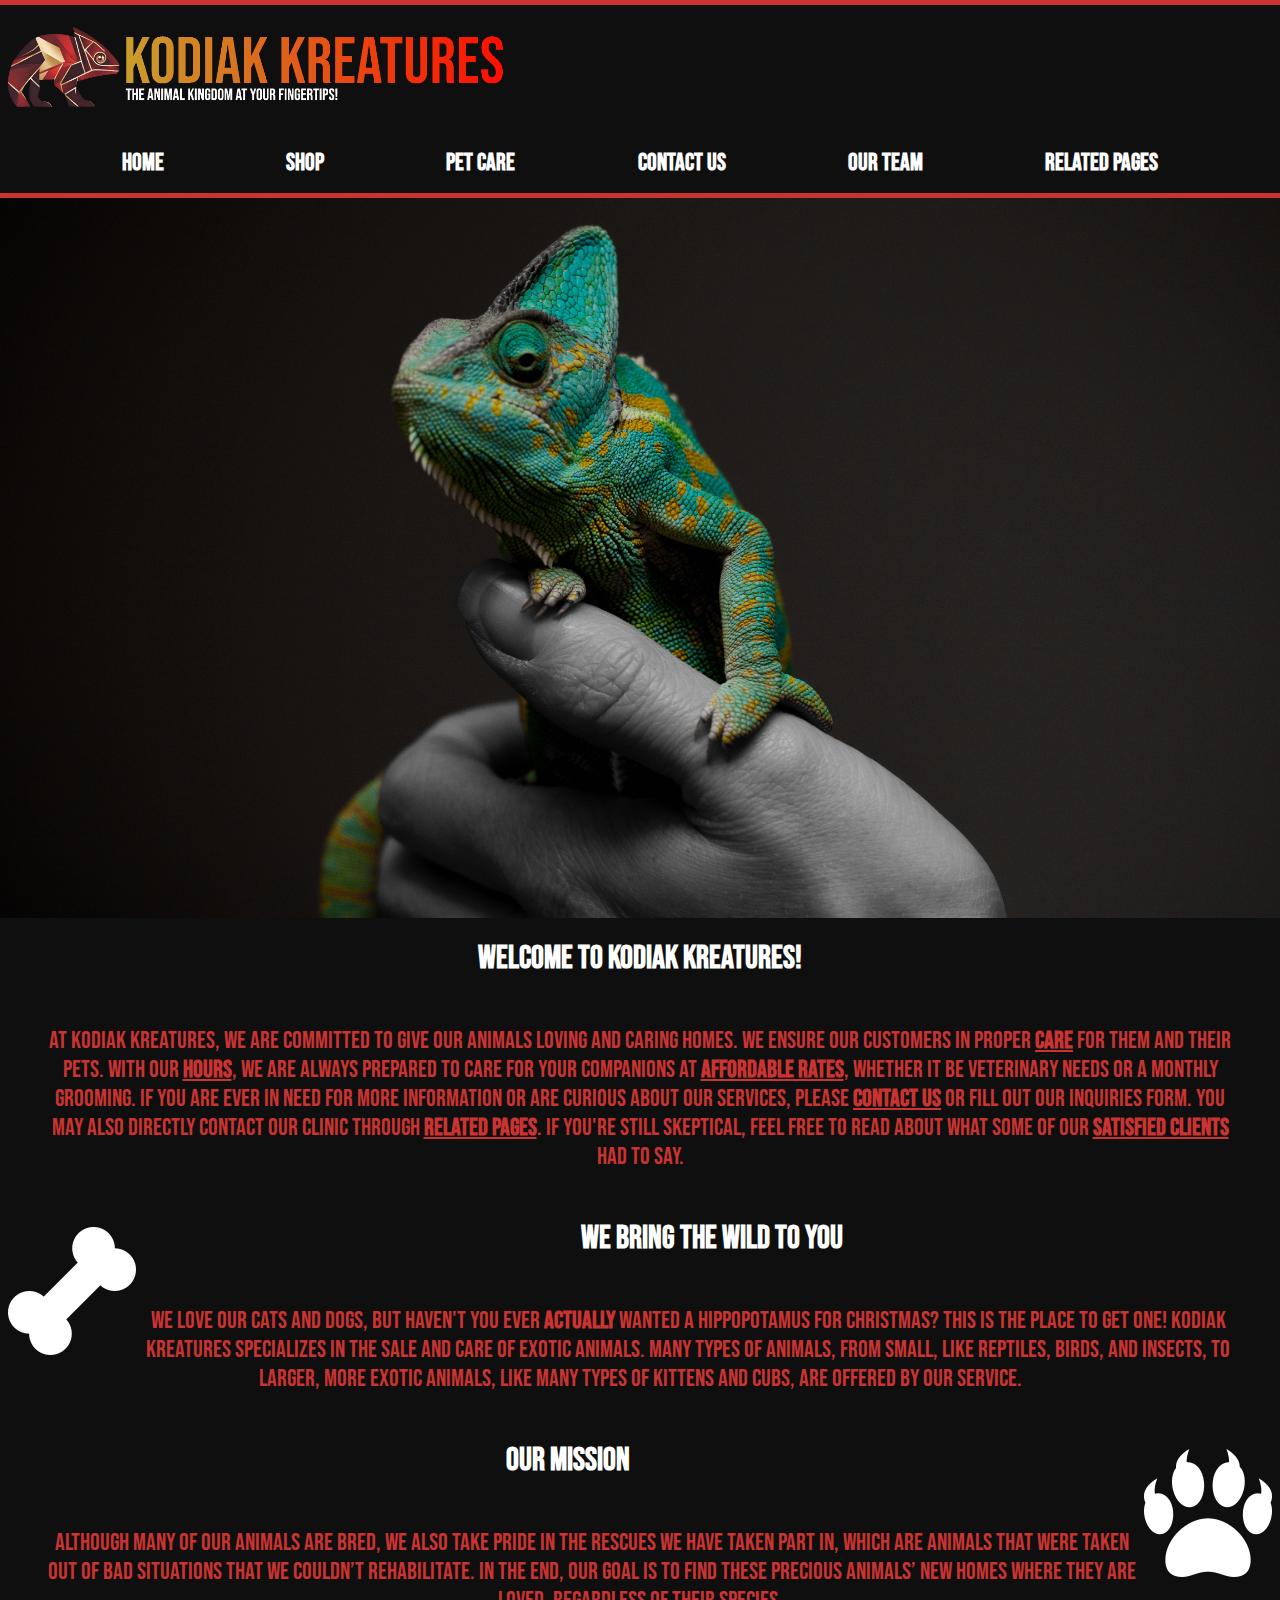
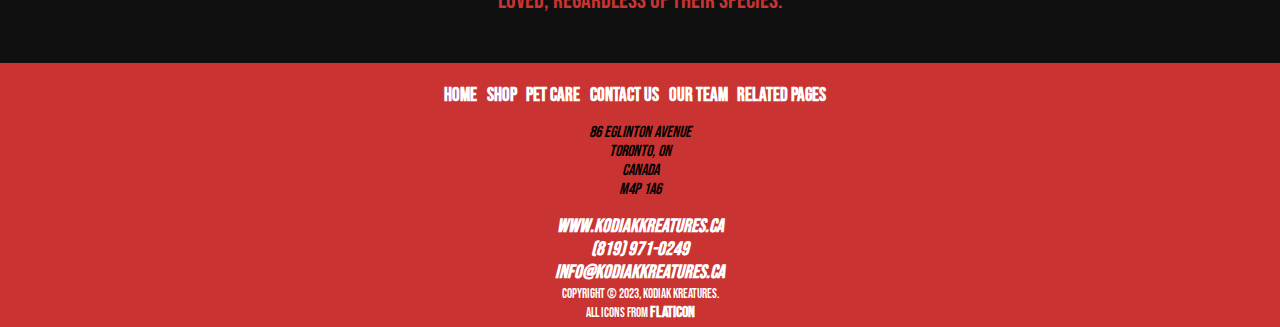
<file: index.html>
<!DOCTYPE html>
<html lang="en">

<head>
    <meta charset="UTF-8">
    <meta name="viewport" content="width=device-width, initial-scale=1.0">
    <title>Kodiak Kreatures</title>
    <link rel="stylesheet" href="./styles/site.css">
    <link rel="icon" type="image/x-icon" href="./images/logo.png">
</head>

<body>
    <section id="navBar">
        <header>
            <a href="./index.html#"><img src="./images/logo.png" alt="Kodiak Kreatures logo" class="mobileLogo"></a>
            <a href="./index.html#"><img src="./images/logoAndName.png" alt="Kodiak Kreatures Logo Including Title"
                    class="notMobileLogo"></a>
        </header>
        <nav>
            <ul>
                <li><a href="./index.html">Home</a></li>
                <li><a href="./shop.html">Shop</a></li>
                <li><a href="./petcare.html">Pet Care</a></li>
                <li><a href="./contactus.html">Contact Us</a></li>
                <li class="notMobile"><a href="./ourteam.html">Our Team</a></li>
                <li class="notMobile"><a href="./relatedpages.html">Related Pages</a></li>
            </ul>
        </nav>
    </section>
    <main>
        <div class="backgroundImgChameleon"></div>
        <h1>Welcome to Kodiak Kreatures!</h1>
        <p id="firstP">
            At Kodiak Kreatures, we are committed to give our animals loving and caring homes. We ensure our customers
            in proper <a href="./petcare.html">care</a> for them and their pets. With our <a
                href="./petcare.html">hours</a>, we are always prepared to care for your companions
            at <a href="./petcare.html">affordable rates</a>, whether it be veterinary needs or a monthly grooming. If
            you are ever in need for more
            information or are curious about our services, please <a href="./contactus.html">contact us</a> or fill out
            our inquiries form. You may
            also directly contact our clinic through <a href="./relatedpages.html">related pages</a>. If you're still
            skeptical, feel free to read about what some of our <a href="./ourteam.html">satisfied clients</a> had to
            say.
        </p>
        <img src="./images/bone.png" class="floatIndex2" alt="Simplistic Bone Icon">

        <h1>We Bring the Wild to You</h1>
        <p>
            We love our cats and dogs, but haven't you ever <strong>actually</strong> wanted a hippopotamus for
            Christmas? This
            is the place to get one! Kodiak Kreatures specializes in the sale and care of exotic animals. Many types of
            animals, from small, like
            reptiles, birds, and insects, to larger, more exotic animals, like many types of kittens and cubs, are
            offered by our service.
        </p>
        <img src="./images/paw-claws.png" class="floatIndex1" alt="Simplistic Paw with Claws Icon">

        <h1>Our Mission</h1>
        <p>
            Although many of our animals are bred, we also take pride in the rescues we have taken part in, which are
            animals that were taken out of bad situations that we couldn’t rehabilitate. In the end, our goal is to find
            these precious animals’ new homes where they are loved, regardless of their species.
        </p>
    </main>
    <footer id="footerNav">
        <nav>
            <ul>
                <li><a href="./index.html">Home</a></li>
                <li><a href="./shop.html">Shop</a></li>
                <li><a href="./petcare.html">Pet Care</a></li>
                <li><a href="./contactus.html">Contact Us</a></li>
                <li><a href="./ourteam.html">Our Team</a></li>
                <li><a href="./relatedpages.html">Related Pages</a></li>
            </ul>
        </nav>
        <address>
            <p>
                86 Eglinton Avenue<br>
                Toronto, ON<br>
                Canada<br>
                M4P 1A6
            </p>
            <a>www.kodiakkreatures.ca</a><br>
            <a href="tel:8199710249">(819) 971-0249</a><br>
            <a href="mailto:info@kodiakkreatures.ca">info@kodiakkreatures.ca</a>
        </address>
        <small>
            Copyright &copy; 2023, Kodiak Kreatures.<br>
            All Icons from <a href="https://www.flaticon.com/">Flaticon</a>
        </small>
    </footer>
</body>

</html>
</file>
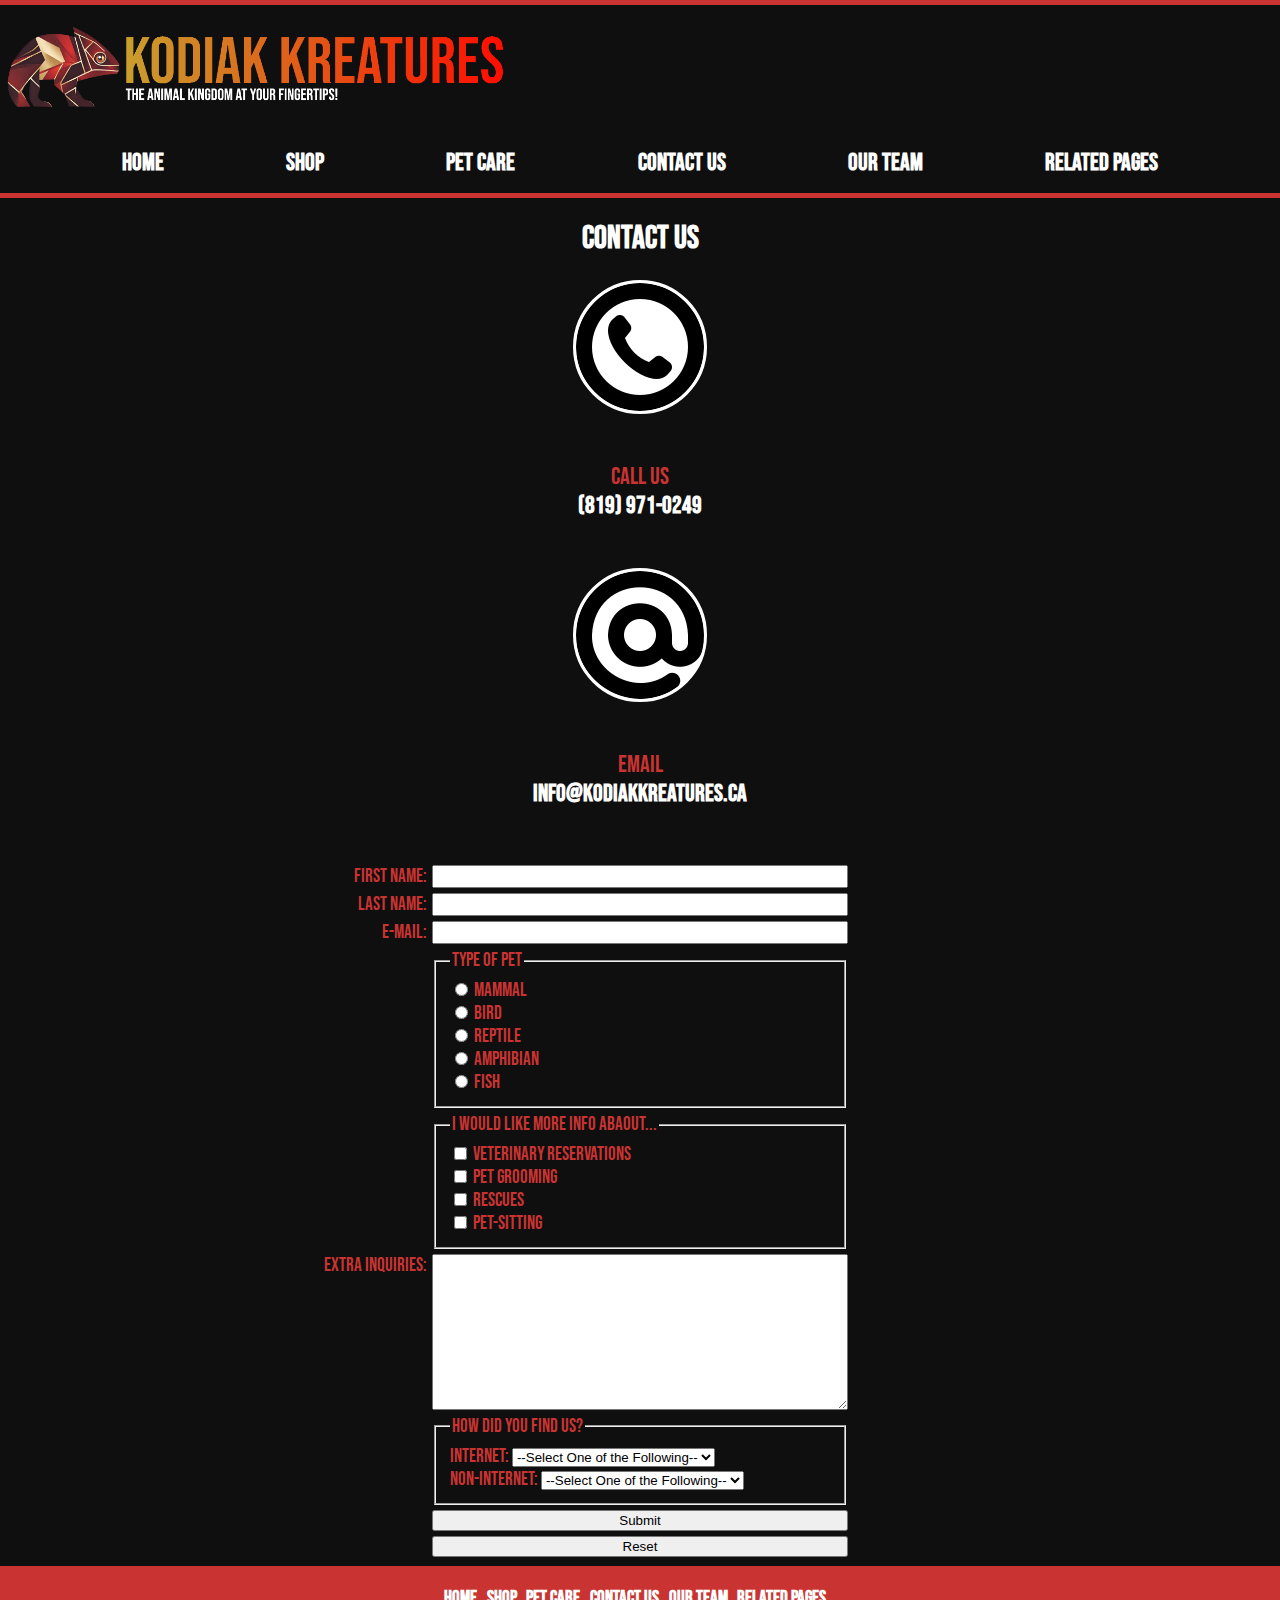
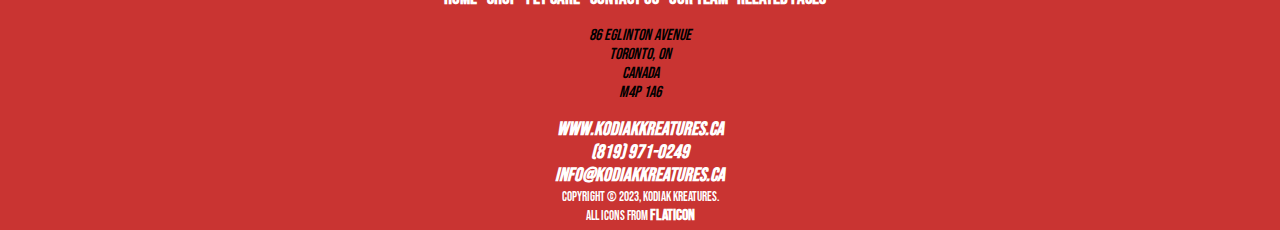
<file: contactus.html>
<!DOCTYPE html>
<html lang="en">

<head>
    <meta charset="UTF-8">
    <meta name="viewport" content="width=device-width, initial-scale=1.0">
    <title>Kodiak Kreatures</title>
    <link rel="stylesheet" href="./styles/site.css">
    <link rel="icon" type="image/x-icon" href="./images/logo.png">
</head>

<body>
    <section id="navBar">
        <header>
            <a href="./index.html#"><img src="./images/logo.png" alt="Kodiak Kreatures logo" class="mobileLogo"></a>
            <a href="./index.html#"><img src="./images/logoAndName.png" alt="Kodiak Kreatures Logo Including Title"
                    class="notMobileLogo"></a>
        </header>
        <nav>
            <ul>
                <li><a href="./index.html">Home</a></li>
                <li><a href="./shop.html">Shop</a></li>
                <li><a href="./petcare.html">Pet Care</a></li>
                <li><a href="./contactus.html">Contact Us</a></li>
                <li class="notMobile"><a href="./ourteam.html">Our Team</a></li>
                <li class="notMobile"><a href="./relatedpages.html">Related Pages</a></li>
            </ul>
        </nav>
    </section>
    <main>
        <h1>Contact Us</h1>
        <section class="contactUs">
            <a href="tel:8199710249">
                <div class="contactUsIcons1"></div>
            </a>
            <p>Call Us<br><a href="tel:8199710249">(819) 971-0249</a></p>
            <a href="mailto:info@kodiakkreatures.ca">
                <div class="contactUsIcons2"></div>
            </a>
            <p>Email<br><a href="mailto:info@kodiakkreatures.ca">info@kodiakkreatures.ca</a></p>
        </section>
        <form>
            <label for="fname">First Name: </label>
            <input type="text" id="fname" name="fname" maxlength="60"><br>
            <label for="lname">Last Name: </label>
            <input type="text" id="lname" name="lname" maxlength="60"><br>
            <label for="email">E-Mail: </label>
            <input type="text" id="email" name="email" maxlength="60"><br>
            <fieldset>
                <legend>Type of Pet</legend>
                <input type="radio" id="mammal" name="type" value="mammal">
                <label for="mammal">Mammal</label><br>
                <input type="radio" id="bird" name="type" value="bird">
                <label for="mammal">Bird</label><br>
                <input type="radio" id="reptile" name="type" value="reptile">
                <label for="mammal">Reptile</label><br>
                <input type="radio" id="amphibian" name="type" value="amphibian">
                <label for="mammal">Amphibian</label><br>
                <input type="radio" id="fish" name="type" value="type">
                <label for="mammal">Fish</label><br>
            </fieldset>
            <fieldset>
                <legend>I would like more info abaout...</legend>
                <input type="checkbox" id="vet" name="vet" value="vet">
                <label for="vet">Veterinary Reservations</label><br>
                <input type="checkbox" id="groom" name="groom" value="groom">
                <label for="groom">Pet Grooming</label><br>
                <input type="checkbox" id="rescues" name="rescues" value="rescues">
                <label for="rescues">Rescues</label><br>
                <input type="checkbox" id="petsit" name="petsit" value="petsit">
                <label for="petsit">Pet-Sitting</label><br>
            </fieldset><br>
            <label for="extra">Extra Inquiries: </label>
            <textarea name="extra" id="extra" cols="30" rows="10" maxlength="1000"></textarea>
            <fieldset>
                <legend>How did you find us?</legend>
                <label for="internet">Internet: </label>
                    <select name="internet" id="internet">
                        <option value="select">--Select One of the Following--</option>
                        <option value="search">Search Engine</option>
                        <option value="link">Link from another website</option>
                    </select><br>
                <label for="noninternet">Non-Internet: </label>
                    <select name="noninternet" id="noninternet">
                        <option value="select">--Select One of the Following--</option>
                        <option value="referral">Referred to by a friend</option>
                        <option value="ad">Advertisement</option>
                    </select>    
            </fieldset><br>
            <input type="submit" id="subbtn" name="subbtn">
            <input type="reset" id="resbtn" name="resbtn">
        </form>
    </main>
    <footer id="footerNav">
        <nav>
            <ul>
                <li><a href="./index.html">Home</a></li>
                <li><a href="./shop.html">Shop</a></li>
                <li><a href="./petcare.html">Pet Care</a></li>
                <li><a href="./contactus.html">Contact Us</a></li>
                <li><a href="./ourteam.html">Our Team</a></li>
                <li><a href="./relatedpages.html">Related Pages</a></li>
            </ul>
        </nav>
        <address>
            <p>
                86 Eglinton Avenue<br>
                Toronto, ON<br>
                Canada<br>
                M4P 1A6
            </p>
            <a>www.kodiakkreatures.ca</a><br>
            <a href="tel:8199710249">(819) 971-0249</a><br>
            <a href="mailto:info@kodiakkreatures.ca">info@kodiakkreatures.ca</a>
        </address>
        <small>
            Copyright &copy; 2023, Kodiak Kreatures.<br>
            All Icons from <a href="https://www.flaticon.com/">Flaticon</a>
        </small>
    </footer>
</body>

</html>
</file>
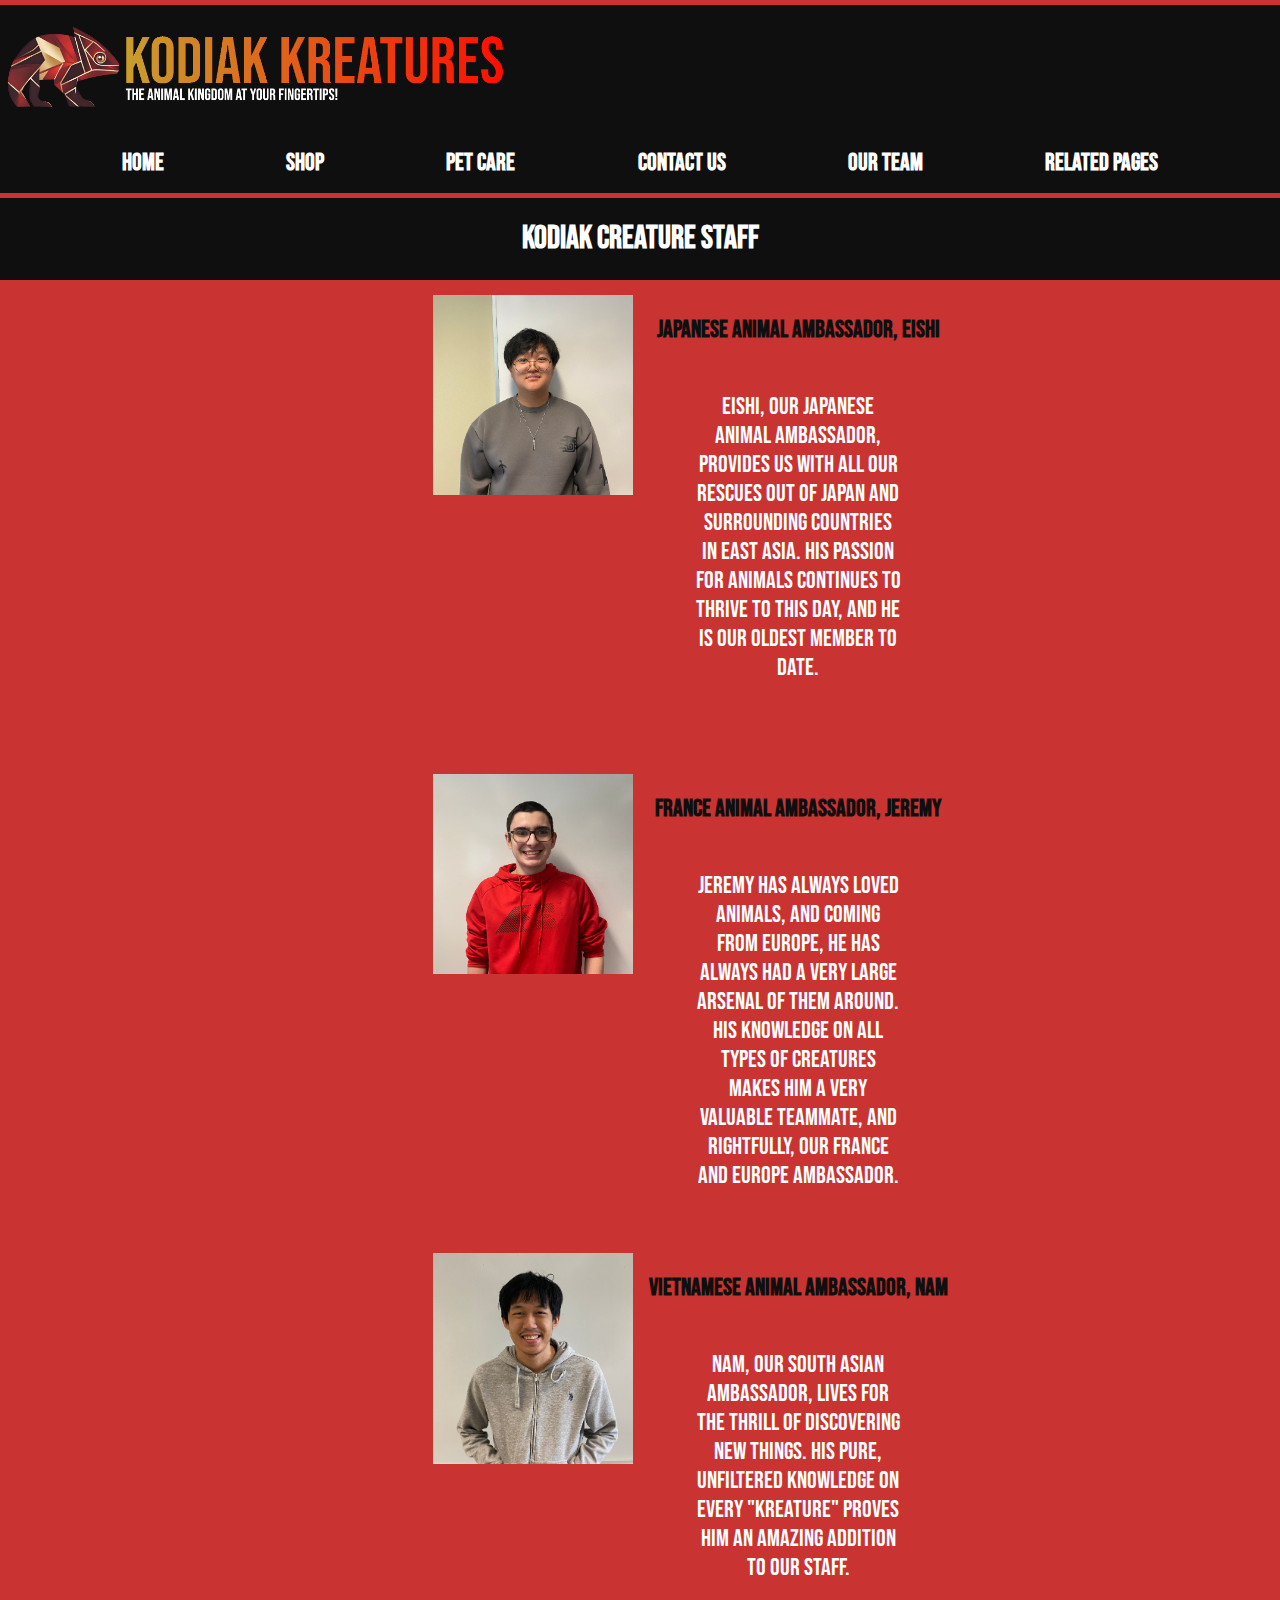
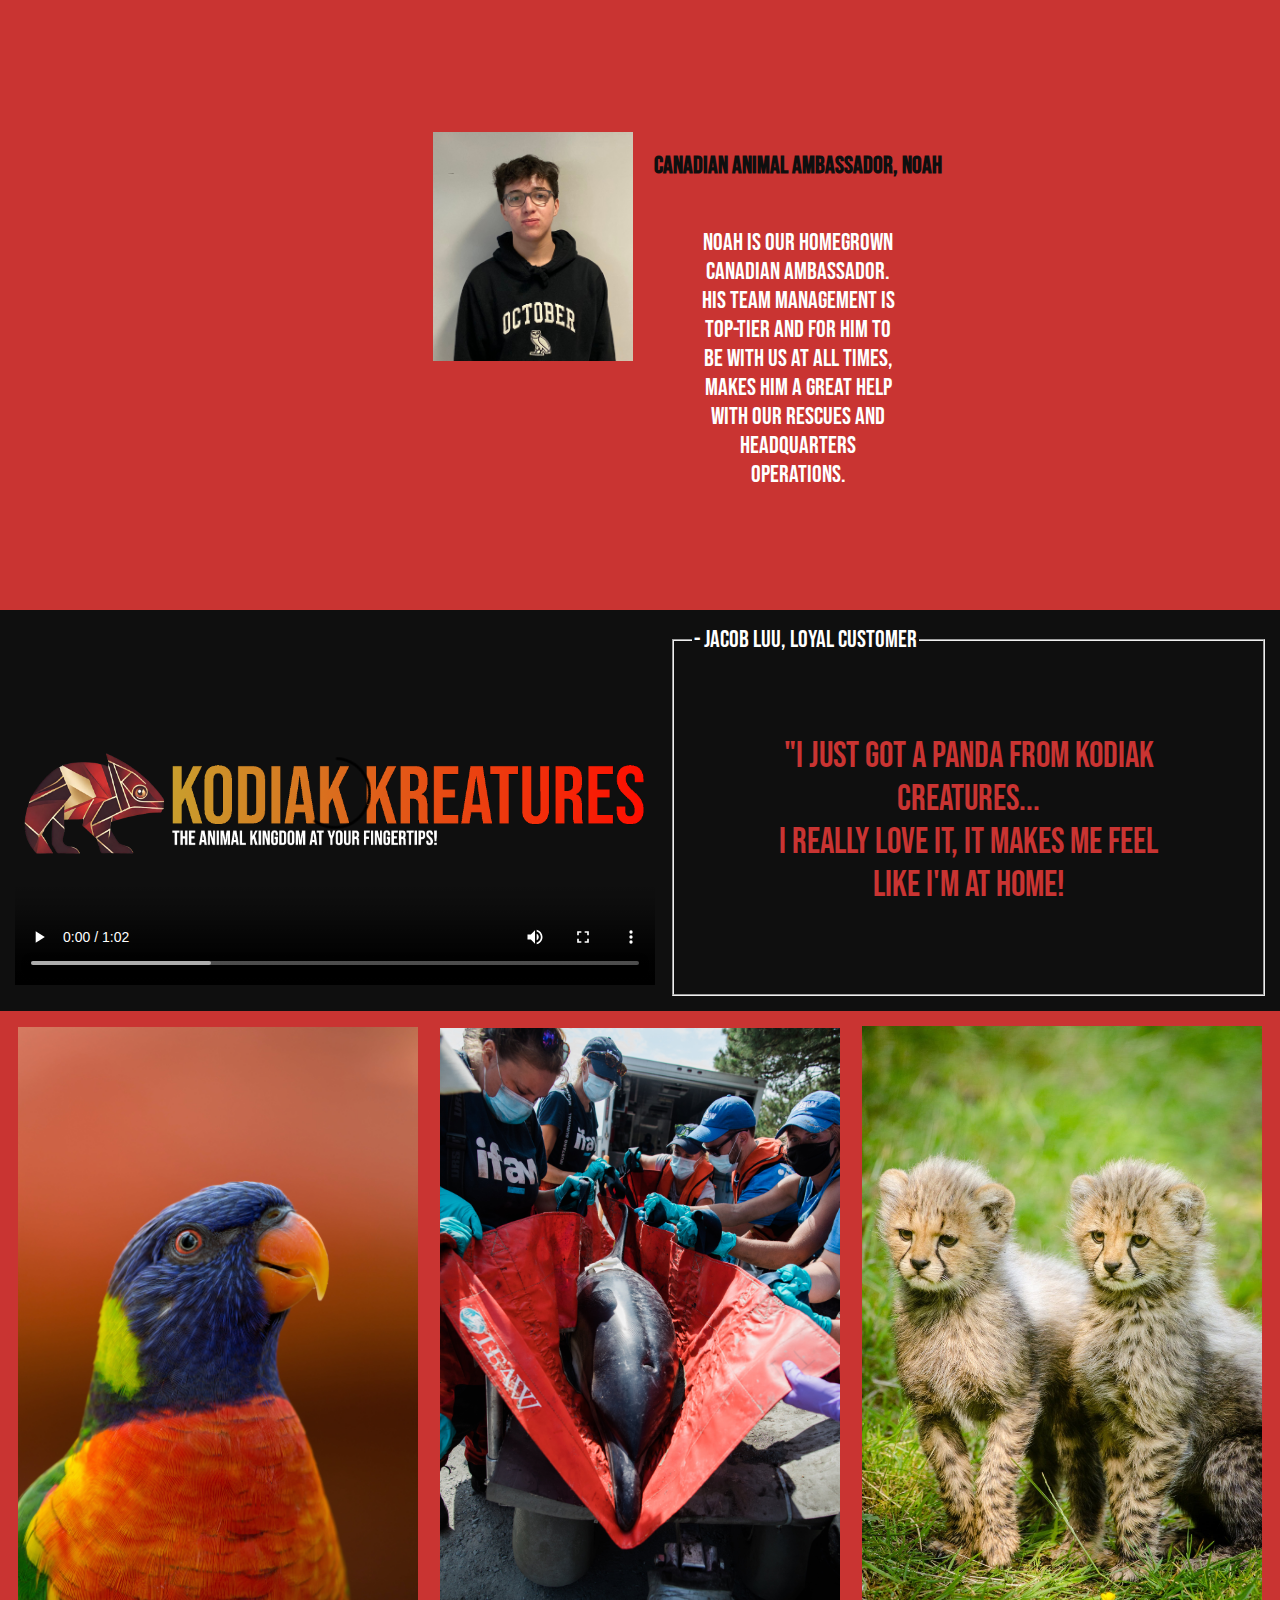
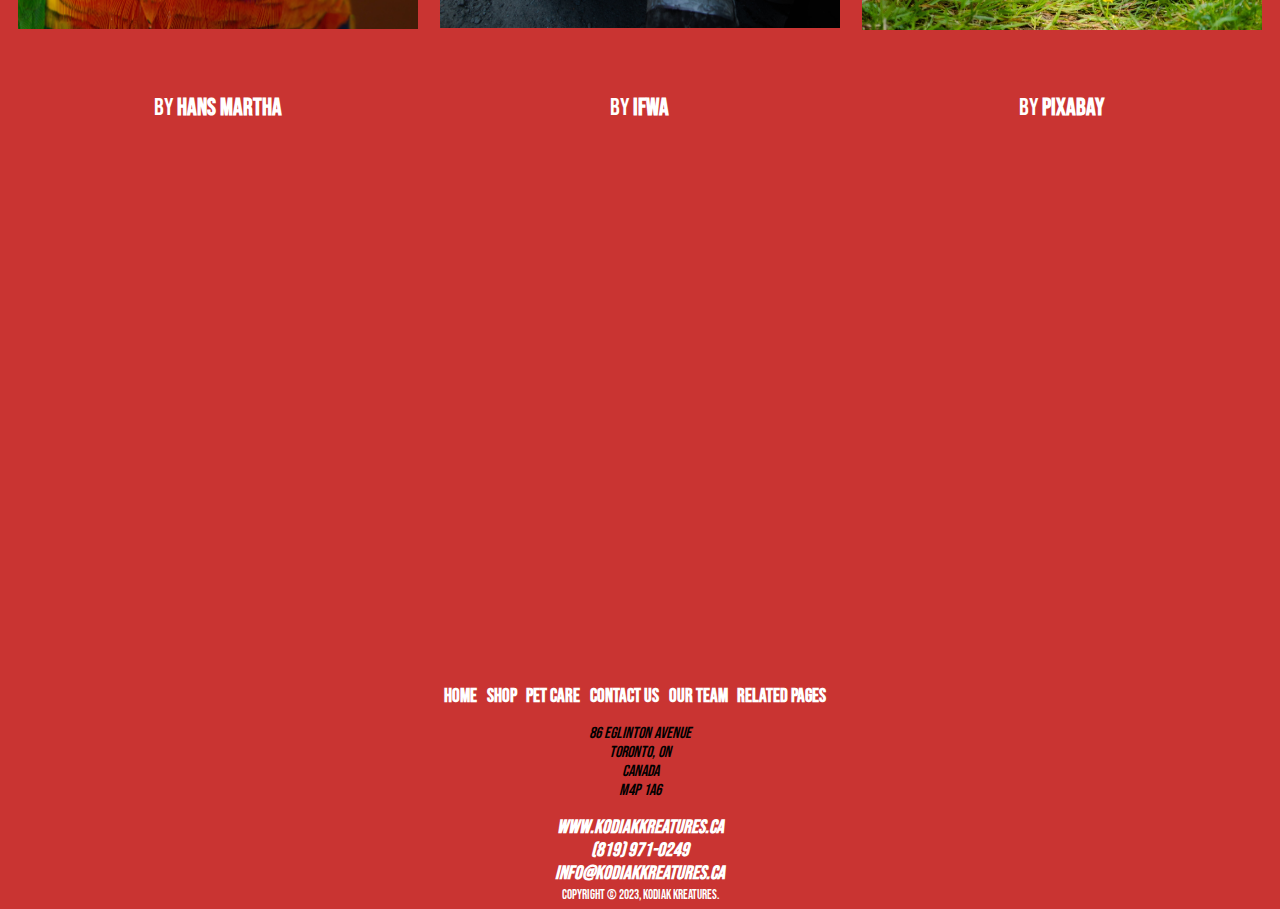
<file: ourteam.html>
<!DOCTYPE html>
<html lang="en">

<head>
    <meta charset="UTF-8">
    <meta name="viewport" content="width=device-width, initial-scale=1.0">
    <title>Kodiak Kreatures</title>
    <link rel="stylesheet" href="./styles/site.css">
    <link rel="icon" type="image/x-icon" href="./images/logo.png">
</head>

<body>
    <section id="navBar">
        <header>
            <a href="./index.html#"><img src="./images/logo.png" alt="Kodiak Kreatures logo" class="mobileLogo"></a>
            <a href="./index.html#"><img src="./images/logoAndName.png" alt="Kodiak Kreatures Logo Including Title" class="notMobileLogo"></a>
        </header>
        <nav>
            <ul>
                <li><a href="./index.html">Home</a></li>
                <li><a href="./shop.html">Shop</a></li>
                <li><a href="./petcare.html">Pet Care</a></li>
                <li><a href="./contactus.html">Contact Us</a></li>
                <li class="notMobile"><a href="./ourteam.html">Our Team</a></li>
                <li class="notMobile"><a href="./relatedpages.html">Related Pages</a></li>
            </ul>
        </nav>
    </section>
    <main>
        <header>
            <h1>Kodiak Creature Staff</h1>
        </header>
        <div class="grid1">
            <img src="./images/eishi.jpeg" alt="Photo of Japanese Animal Ambasador, Eishi" width="200px" height="200px"
                class="eishi">
            <div class="h1Text">
                <h2>Japanese Animal Ambassador, Eishi</h2>
                <p>Eishi, our Japanese Animal Ambassador, provides us with all our rescues out of Japan and surrounding
                    countries in East Asia. His passion for animals continues to thrive to this day, and he is our oldest
                    member to date.</p>
            </div>
    
            <img src="./images/jeremy.jpeg" alt="Photo of France Animal Ambasador, Jeremy" width="200px" height="200px"
                class="jeremy">
            <div class="h1Text">
                <h2>France Animal Ambassador, Jeremy</h2>
                <p>Jeremy has always loved animals, and coming from Europe, he has always had a very large arsenal of them
                    around. His knowledge on all types of creatures makes him a very valuable teammate, and rightfully, our
                    France and Europe Ambassador.</p>
            </div>
    
            <img src="./images/nam.jpeg" alt="Photo of Vietnamese Animal Ambasador, Nam" width="200px" height="200px"
                class="nam">
            <div class="h1Text">
                <h2>Vietnamese Animal Ambassador, Nam</h2>
                <p>Nam, our South Asian Ambassador, lives for the thrill of discovering new things. His pure, unfiltered
                    knowledge on every "Kreature" proves him an amazing addition to our staff.</p>
            </div>
    
            <img src="./images/noah.jpeg" alt="Photo of Canadian Animal Ambasador, Noah" width="200px" height="200px"
                class="noah">
            <div class="h1Text">
                <h2>Canadian Animal Ambassador, Noah</h2>
                <p>Noah is our homegrown Canadian Ambassador. His team management is top-tier and for him to be with us at
                    all times, makes him a great help with our rescues and headquarters operations.</p>
            </div>
        </div>
        <div class="vidgrid">
            <video width="640" height="360" controls poster="./images/logoAndName.png">
                <source src="./media/lab11.mp4" type="video/mp4"> 
                <source src="./media/lab11.oggtheora.ogv" type="video/oggtheora">
                <source src="./media/lab11.webmhd.webm" type="video/webmhd">
            Your browser does not support the video tag.
            </video>
            <fieldset>
                <legend> - Jacob Luu, Loyal Customer</legend>
                <p>"I just got a Panda from Kodiak Creatures...<br>I really love it, it makes me feel like I'm at home!</p>
            </fieldset>
        </div>
        <div class="grid2">
            <img src="./images/pexels-hans-martha-1059823.jpg" alt="Exotic Colour Parrot" width="400px" height="600px"
                class="parrot">
            <p>By <a href="https://www.pexels.com/@hans-martha-399489/">Hans Martha</a></p>
            <img src="./images/pexels-international-fund-for-animal-welfare-5487074.jpg" alt="Rescuing a Dolphin"
                width="400px" height="600px" class="dolphin">
            <p>By <a href="https://www.pexels.com/@ifaw/">IFWA</a></p>
            <img src="./images/pexels-pixabay-162318.jpg" alt="Baby Cheetahs" width="400px" height="600px" class="cheetah">
            <p>By <a href="https://www.pexels.com/@pixabay/">Pixabay</a></p>
        </div>
    </main>
    <footer id="footerNav">
        <nav>
            <ul>
                <li><a href="./index.html">Home</a></li>
                <li><a href="./shop.html">Shop</a></li>
                <li><a href="./petcare.html">Pet Care</a></li>
                <li><a href="./contactus.html">Contact Us</a></li>
                <li><a href="./ourteam.html">Our Team</a></li>
                <li><a href="./relatedpages.html">Related Pages</a></li>
            </ul>
        </nav>
        <address>
            <p>
                86 Eglinton Avenue<br>
                Toronto, ON<br>
                Canada<br>
                M4P 1A6
            </p>
            <a>www.kodiakkreatures.ca</a><br>
            <a href="tel:8199710249">(819) 971-0249</a><br>
            <a href="mailto:info@kodiakkreatures.ca">info@kodiakkreatures.ca</a>
        </address>
        <small>
            Copyright &copy; 2023, Kodiak Kreatures.
        </small>
    </footer>
</body>

</html>
</file>
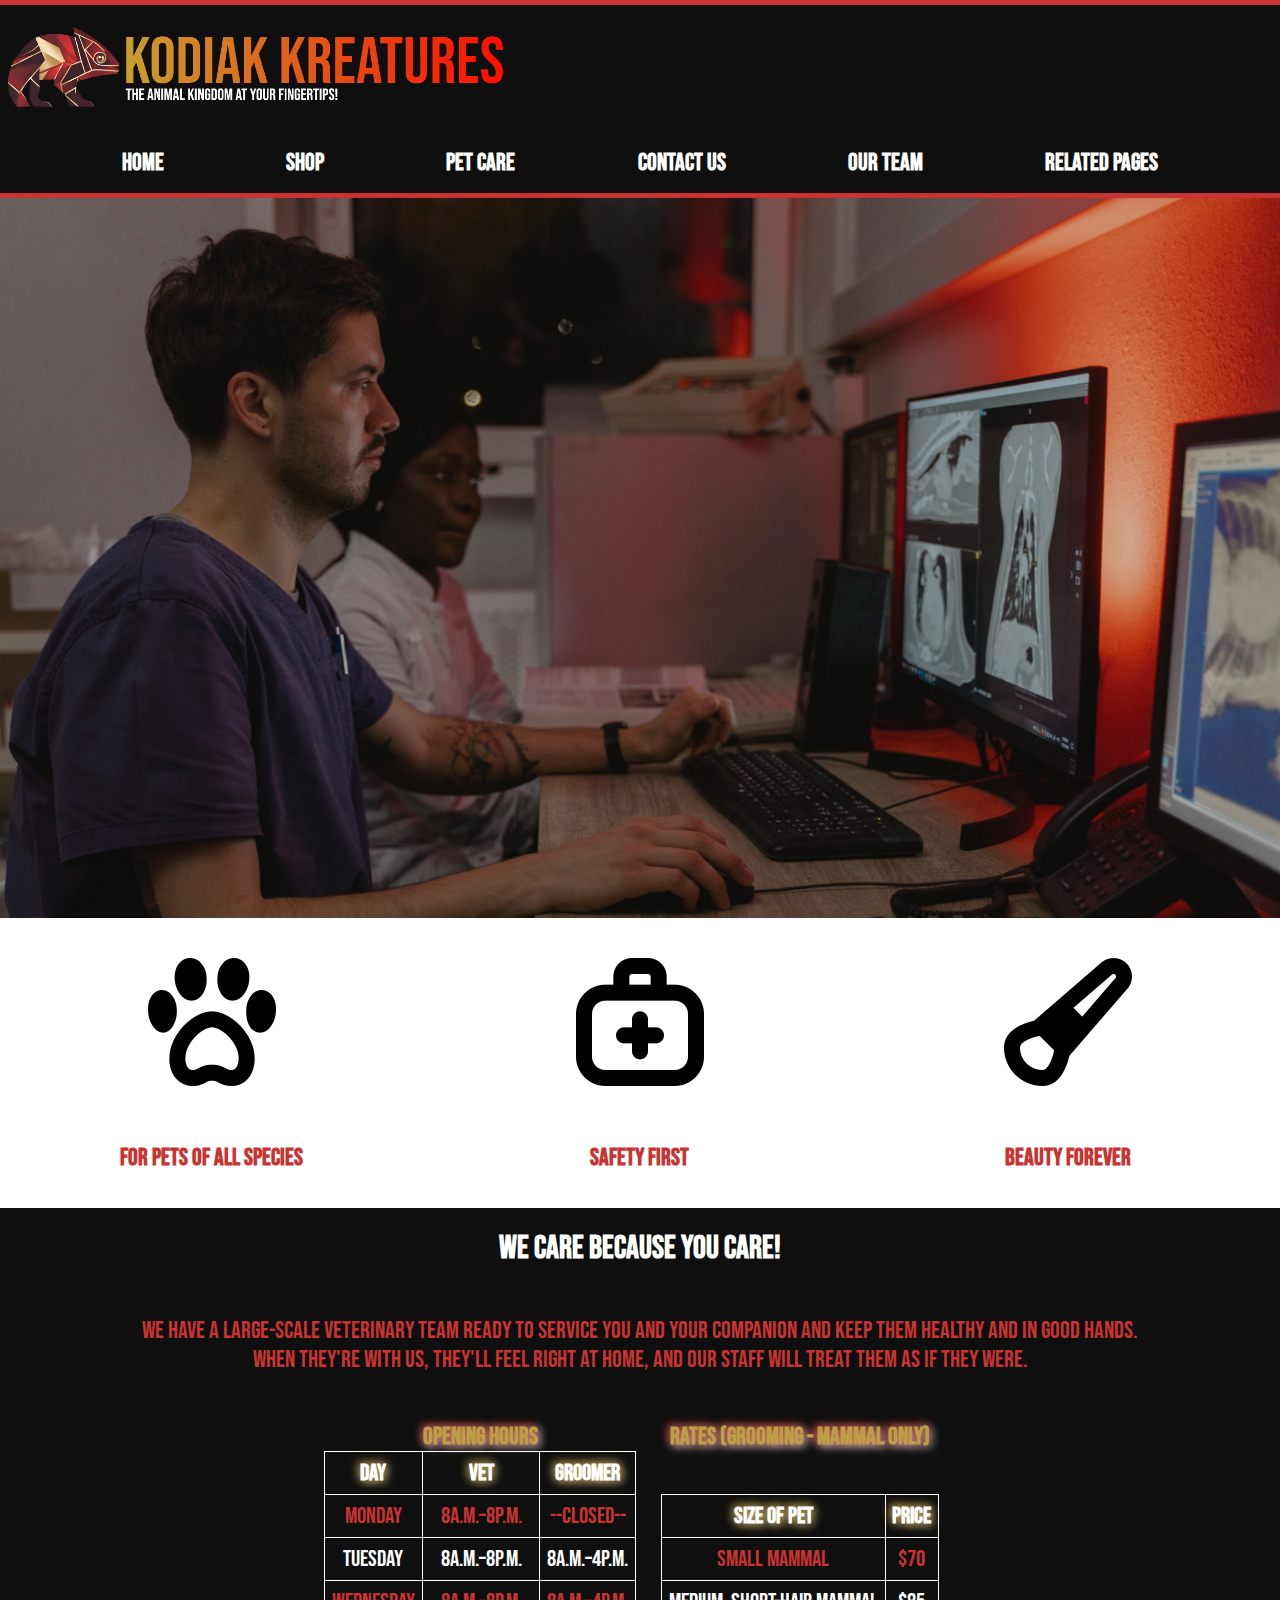
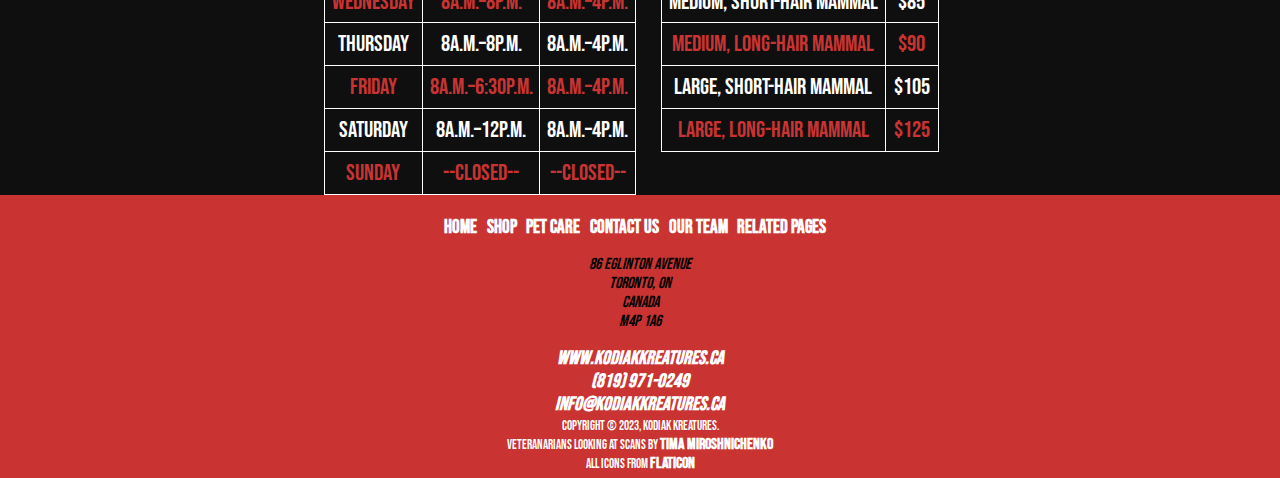
<file: petcare.html>
<!DOCTYPE html>
<html lang="en">

<head>
    <meta charset="UTF-8">
    <meta name="viewport" content="width=device-width, initial-scale=1.0">
    <title>Kodiak Kreatures</title>
    <link rel="stylesheet" href="./styles/site.css">
    <link rel="icon" type="image/x-icon" href="./images/logo.png">
</head>

<body>
    <section id="navBar">
        <header>
            <a href="./index.html#"><img src="./images/logo.png" alt="Kodiak Kreatures logo" class="mobileLogo"></a>
            <a href="./index.html#"><img src="./images/logoAndName.png" alt="Kodiak Kreatures Logo Including Title"
                    class="notMobileLogo"></a>
        </header>
        <nav>
            <ul>
                <li><a href="./index.html">Home</a></li>
                <li><a href="./shop.html">Shop</a></li>
                <li><a href="./petcare.html">Pet Care</a></li>
                <li><a href="./contactus.html">Contact Us</a></li>
                <li class="notMobile"><a href="./ourteam.html">Our Team</a></li>
                <li class="notMobile"><a href="./relatedpages.html">Related Pages</a></li>
            </ul>
        </nav>
    </section>
    <main>
        <div class="backgroundImgVets"></div>
        <div class="petCare">
            <section class="petCareInfo">
                <div class="petCareIcons">
                    <img src="./images/paw.png" style="width: 128px; height: 128px; object-fit: cover;"
                        alt="Simplistic Paw Icon">
                    <h2>For Pets of All Species</h2>
                </div>
            </section>
            <section class="petCareInfo">
                <div class="petCareIcons">
                    <img src="./images/doctor.png" style="width: 128px; height: 128px; object-fit: cover;"
                        alt="Simplistic First Aid Kit Icon">
                    <h2>Safety First</h2>
                </div>
            </section>
            <section class="petCareInfo">
                <div class="petCareIcons">
                    <img src="./images/makeup-brush.png" style="width: 128px; height: 128px; object-fit: cover;"
                        alt="Simplistic Make Up Brush Icon">
                    <h2>Beauty Forever</h2>
                </div>
            </section>
        </div>
        <h1>We Care Because You Care!</h1>
        <p>We have a large-scale veterinary team ready to service you and your companion and keep them healthy and in
            good hands.<br>
            When they're with us, they'll feel right at home, and our staff will treat them as if they were.</p>
        <div class="tables">
            <h2 id="hoursLabel" class="neonText2">Opening hours</h2>
            <table class="hours">
            <tr class="neonText">
                <th>Day</th>
                <th>Vet</th>
                <th>Groomer</th>
            </tr>
            <tr>
                <td>Monday</td>
                <td>8a.m.–8p.m.</td>
                <td>--Closed--</td>
            </tr>
            <tr>
                <td>Tuesday</td>
                <td>8a.m.–8p.m.</td>
                <td>8a.m.–4p.m.</td>
            </tr>
            <tr>
                <td>Wednesday</td>
                <td>8a.m.–8p.m.</td>
                <td>8a.m.–4p.m.</td>
            </tr>
            <tr>
                <td>Thursday</td>
                <td>8a.m.–8p.m.</td>
                <td>8a.m.–4p.m.</td>
            </tr>
            <tr>
                <td>Friday</td>
                <td>8a.m.–6:30p.m.</td>
                <td>8a.m.–4p.m.</td>
            </tr>
            <tr>
                <td>Saturday</td>
                <td>8a.m.–12p.m.</td>
                <td>8a.m.–4p.m.</td>
            </tr>
            <tr>
                <td>Sunday</td>
                <td>--Closed--</td>
                <td>--Closed--</td>
            </tr>
            </table>
            <h2 id="ratesLabel" class="neonText2">Rates (Grooming - Mammal Only)</h2>
            <table class="rates">
                <tr class="neonText">
                    <th>Size of Pet</th>
                    <th>Price</th>
                </tr>
                <tr>
                    <td>Small Mammal</td>
                    <td>$70</td>
                </tr>
                <tr>
                    <td>Medium, Short-hair Mammal</td>
                    <td>$85</td>
                </tr>
                <tr>
                    <td>Medium, Long-hair Mammal</td>
                    <td>$90</td>
                </tr>
                <tr>
                    <td>Large, Short-hair Mammal</td>
                    <td>$105</td>
                </tr>
                <tr>
                    <td>Large, Long-hair Mammal</td>
                    <td>$125</td>
                </tr>
                </table>
        </div>
    </main>
    <footer id="footerNav">
        <nav>
            <ul>
                <li><a href="./index.html">Home</a></li>
                <li><a href="./shop.html">Shop</a></li>
                <li><a href="./petcare.html">Pet Care</a></li>
                <li><a href="./contactus.html">Contact Us</a></li>
                <li><a href="./ourteam.html">Our Team</a></li>
                <li><a href="./relatedpages.html">Related Pages</a></li>
            </ul>
        </nav>
        <address>
            <p>
                86 Eglinton Avenue<br>
                Toronto, ON<br>
                Canada<br>
                M4P 1A6
            </p>
            <a>www.kodiakkreatures.ca</a><br>
            <a href="tel:8199710249">(819) 971-0249</a><br>
            <a href="mailto:info@kodiakkreatures.ca">info@kodiakkreatures.ca</a>
        </address>
        <small>
            Copyright &copy; 2023, Kodiak Kreatures.<br>
            Veteranarians looking at scans by <a href="https://www.pexels.com/@tima-miroshnichenko/">Tima
                Miroshnichenko</a><br>
            All Icons from <a href="https://www.flaticon.com/">Flaticon</a>
        </small>
    </footer>
</body>

</html>
</file>
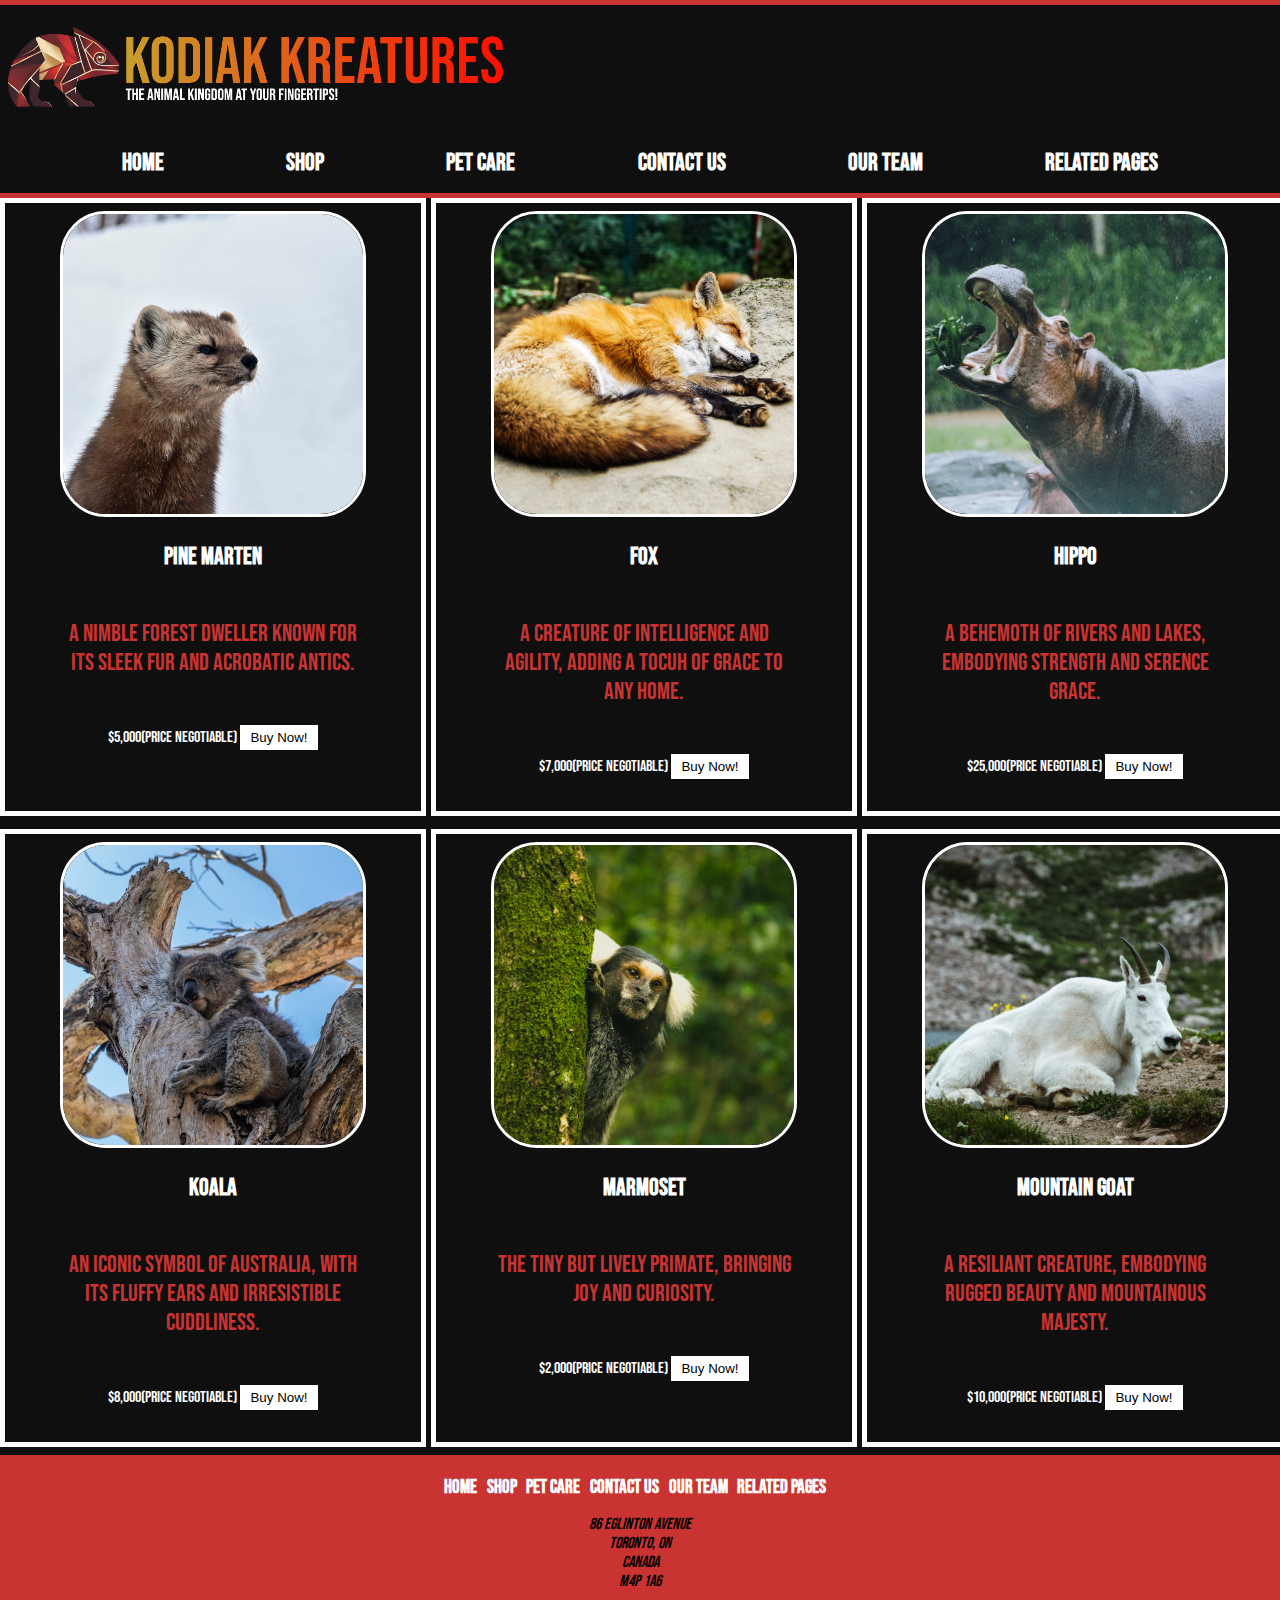
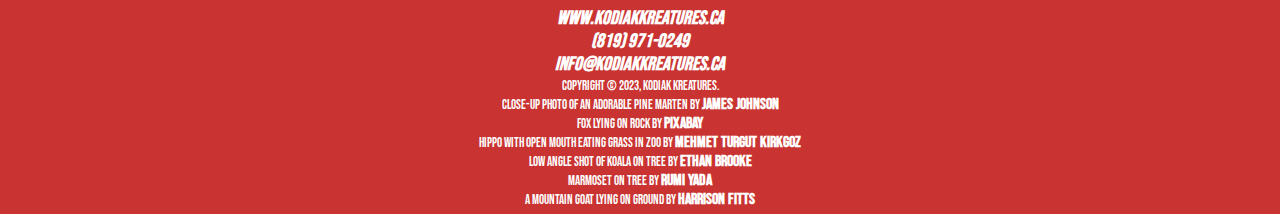
<file: shop.html>
<!DOCTYPE html>
<html lang="en">

<head>
    <meta charset="UTF-8">
    <meta name="viewport" content="width=device-width, initial-scale=1.0">
    <title>Kodiak Kreatures</title>
    <link rel="stylesheet" href="./styles/site.css">
    <link rel="icon" type="image/x-icon" href="./images/logo.png">
</head>

<body>
    <section id="navBar">
        <header>
            <a href="./index.html#"><img src="./images/logo.png" alt="Kodiak Kreatures logo" class="mobileLogo"></a>
            <a href="./index.html#"><img src="./images/logoAndName.png" alt="Kodiak Kreatures Logo Including Title"
                    class="notMobileLogo"></a>
        </header>
        <nav>
            <ul>
                <li><a href="./index.html">Home</a></li>
                <li><a href="./shop.html">Shop</a></li>
                <li><a href="./petcare.html">Pet Care</a></li>
                <li><a href="./contactus.html">Contact Us</a></li>
                <li class="notMobile"><a href="./ourteam.html">Our Team</a></li>
                <li class="notMobile"><a href="./relatedpages.html">Related Pages</a></li>
            </ul>
        </nav>
    </section>
    <main>
        <div class="shop">
            <section class="product">
                <div class="productContent">
                    <img src="./images/animals4sale/pineMartenJamesJohnson.jpeg"
                        style="width: 300px; height: 300px; object-fit: cover;" alt="Close-up Photo of an Adorable Pine Marten
                        ">
                    <h2>Pine Marten</h2>
                    <p>A nimble forest dweller known for its sleek fur and acrobatic antics.</p>
                    <span class="price">$5,000(Price Negotiable)</span>
                    <button>Buy Now!</button>
                </div>
            </section>
            <section class="product">
                <div class="productContent">
                    <img src="./images/animals4sale/foxPixabay.jpeg"
                        style="width: 300px; height: 300px; object-fit: cover;" alt="Fox Lying on Rock">
                    <h2>Fox</h2>
                    <p>A creature of intelligence and agility, adding a tocuh of grace to any home.</p>
                    <span class="price">$7,000(Price Negotiable)</span>
                    <button>Buy Now!</button>
                </div>
            </section>
            <section class="product">
                <div class="productContent">
                    <img src="./images/animals4sale/hippoMehmetTurgutKirkgoz.jpeg"
                        style="width: 300px; height: 300px; object-fit: cover;" alt="Hippo with open mouth eating grass in zoo">
                    <h2>Hippo</h2>
                    <p>A behemoth of rivers and lakes, embodying strength and serence grace.</p>
                    <span class="price">$25,000(Price Negotiable)</span>
                    <button>Buy Now!</button>
                </div>
            </section>
            <section class="product">
                <div class="productContent">
                    <img src="./images/animals4sale/koalaEthanBrooke.jpeg"
                        style="width: 300px; height: 300px; object-fit: cover;" alt="Low Angle Shot of Koala On Tree">
                    <h2>Koala</h2>
                    <p>An iconic symbol of Australia, with its fluffy ears and irresistible cuddliness.</p>
                    <span class="price">$8,000(Price Negotiable)</span>
                    <button>Buy Now!</button>
                </div>
            </section>
            <section class="product">
                <div class="productContent">
                    <img src="./images/animals4sale/marmosetRumiYada.jpeg"
                        style="width: 300px; height: 300px; object-fit: cover;" alt="Marmoset on Tree">
                    <h2>Marmoset</h2>
                    <p>The tiny but lively primate, bringing joy and curiosity.</p>
                    <span class="price">$2,000(Price Negotiable)</span>
                    <button>Buy Now!</button>
                </div>
            </section>
            <section class="product">
                <div class="productContent">
                    <img src="./images/animals4sale/mountainGoatHarrisonFitts.jpeg"
                        style="width: 300px; height: 300px; object-fit: cover;" alt="A Mountain Goat Lying on Ground">
                    <h2>Mountain Goat</h2>
                    <p>A resiliant creature, embodying rugged beauty and mountainous majesty.</p>
                    <span class="price">$10,000(Price Negotiable)</span>
                    <button>Buy Now!</button>
                </div>
            </section>
        </div>
    </main>
    <footer id="footerNav">
        <nav>
            <ul>
                <li><a href="./index.html">Home</a></li>
                <li><a href="./shop.html">Shop</a></li>
                <li><a href="./petcare.html">Pet Care</a></li>
                <li><a href="./contactus.html">Contact Us</a></li>
                <li><a href="./ourteam.html">Our Team</a></li>
                <li><a href="./relatedpages.html">Related Pages</a></li>
            </ul>
        </nav>
        <address>
            <p>
                86 Eglinton Avenue<br>
                Toronto, ON<br>
                Canada<br>
                M4P 1A6
            </p>
            <a>www.kodiakkreatures.ca</a><br>
            <a href="tel:8199710249">(819) 971-0249</a><br>
            <a href="mailto:info@kodiakkreatures.ca">info@kodiakkreatures.ca</a>
        </address>
        <small>
            Copyright &copy; 2023, Kodiak Kreatures.<br>
            Close-up Photo of an Adorable Pine Marten By <a href="https://www.pexels.com/@james-johnson-19936733/">James Johnson</a><br>
            Fox Lying on Rock By <a href="https://www.pexels.com/@pixabay/">Pixabay</a><br>
            Hippo with open mouth eating grass in zoo By <a href="https://www.pexels.com/@tkirkgoz/">Mehmet Turgut Kirkgoz</a><br>
            Low Angle Shot of Koala On Tree By <a href="https://www.pexels.com/@ethan-brooke-1123775/">Ethan Brooke</a><br>
            Marmoset on Tree By <a href="https://www.pexels.com/@rumi-yada-504252970/">Rumi Yada</a><br>
            A Mountain Goat Lying on Ground By <a href="https://www.pexels.com/@harrison-fitts-104747670/">Harrison Fitts</a><br>
        </small>
    </footer>
</body>

</html>
</file>
<file: styles/site.css>
@import url('https://fonts.googleapis.com/css2?family=Bebas+Neue&display=swap');

:root {
    --backgroundColour: #0f0f0f;
    --primaryColour: #c93432;
    --fontColour: #fff;
    --gold1: #be9e44;
    --gold2: #d8c690;
}

body {
    font-family: 'Bebas Neue', sans-serif;
    margin: 0;
    background-color: var(--backgroundColour);
}

#navBar {
    border-block: solid 5px var(--primaryColour);
    color: var(--fontColour);
}

#navBar>header {
    align-items: center;
}

#navBar>header img {
    inline-size: 40%;
}

#navBar a {
    font-size: 1.5em;
    color: var(--fontColour);
    font-weight: bold;
    text-decoration: none;
}

#navBar nav ul {
    display: flex;
    justify-content: space-evenly;
}

#footerNav {
    margin-inline: auto;
    border: solid 5px var(--primaryColour);
    background-color: var(--primaryColour);
    text-align: center;
}

#footerNav a {
    color: var(--fontColour);
    font-size: 1.2em;
    font-weight: bold;
    text-decoration: none;
}

#footerNav nav ul {
    display: flex;
    justify-content: center;
}

#footerNav nav ul a {
    font-size: 0.9em;
    margin-inline-end: 0.5em;
}

#footerNav small {
    color: var(--fontColour);
}

.backgroundImgChameleon {
    min-block-size: 50vh;
    background-image: url(../images/ante-hamersmit-qM8zX1celvc-unsplash.jpg);
    background-repeat: no-repeat;
    background-size: cover;
    background-position: 50% 10%;
    height: 80vh;
    opacity: 0.9;
}

#firstP a {
    color: var(--primaryColour);
    text-decoration: underline;
}

.petCare {
    align-items: center;
    gap: 5px;
    color: var(--primaryColour);
    background-color: var(--fontColour);
}

.petCareInfo {
    text-align: center;
    padding: 0.5em;
    margin: auto;
    inline-size: 25em;
    margin-block-end: 0.5em;
}

.backgroundImgVets {
    min-block-size: 50vh;
    background-image: url(../images/vetsTimaMiroshnichenko.jpeg);
    background-repeat: no-repeat;
    background-size: cover;
    background-position: 50% 10%;
    height: 80vh;
    opacity: 0.9;
}

.tables{
    display: grid;
    grid-template-columns: repeat(4, 1fr);
    grid-template-rows: repeat(2, auto);
}

.tables h2{
    color: var(--gold1);
    grid-row: 1;
    margin: auto;
}

#hoursLabel{
    grid-column: 2;
}

#ratesLabel{
    grid-column: 3;
}

table,
th,
td {
    border: #fff 1px solid;
    border-collapse: collapse;
    font-size: 1.2em;
    padding: 0.3em;
    text-align: center;
}

.neonText {
	text-shadow: -2px -2px 10px var(--gold1), 2px 2px 10px var(--gold2);
}

.neonText2 {
	text-shadow: -2px -2px 10px var(--primaryColour), 2px 2px 10px var(--fontColour);
}

tr:nth-child(even){
    color: var(--primaryColour);
}

tr:nth-child(odd){
    color: var(--fontColour);
}

.hours{
    margin: auto;
    grid-column: 2;
    grid-row: 2;
}

.rates{
    margin: auto;
    grid-column: 3;
    grid-row: 2;
}


.contactUs {
    display: grid;
}

.contactUsIcons1 {
    background-image: url(../images/circle-phone.png);
    background-repeat: no-repeat;
    margin: auto;
    height: 128px;
    width: 128px;
}

.contactUsIcons2 {
    background-image: url(../images/at.png);
    background-repeat: no-repeat;
    margin: auto;
    height: 128px;
    width: 128px;
}

.contactUsIcons1,
.contactUsIcons2 {
    border: solid var(--fontColour);
    background-color: var(--fontColour);
    border-radius: 50%;
}

form {
    color: var(--primaryColour);
    display: grid;
    grid-template-columns: repeat(3, 1fr);
    gap: 5px;
    font-size: 1.2em;
    margin: 0.5em;
}

[for="fname"],
[for="lname"],
[for="email"],
[for="extra"] {
    margin-left: auto;
}

fieldset {
    grid-column: 2;
}

[type="submit"],
[type="reset"] {
    grid-column: 2;
}

.grid1{
    display: grid;
    grid-template-columns: repeat(4, 1fr);
    grid-template-rows: repeat(4, 1fr);
    gap: 15px;
    background-color: var(--primaryColour);
    padding: 15px;
    text-align: center;
    margin: auto;
    justify-items: center;
}

.eishi{
    grid-column: 2 / 3;
    grid-row: 1 / 2;
}

.jeremy{
    grid-column: 2 / 3;
    grid-row: 2 / 3;
}

.nam{
    grid-column: 2 / 3;
    grid-row: 3 / 4;
}

.noah{
    grid-column: 2 / 3;
    grid-row: 4 / 5;
}

.eishi, .jeremy, .nam, .noah{
    justify-self: end;
}

.h1Text{
    grid-column: 3 / 4;
    justify-self: start;
}

.h1Text h2{
    color: var(--backgroundColour);
}

.h1Text p{
    color: var(--fontColour);
}

.vidgrid{
    display: grid;
    grid-template-columns: repeat(2, 1fr);
    gap: 15px;
    background-color: var(--backgroundColour);
    padding: 15px;
    margin: auto;
}

.vidgrid video{
    grid-column: 1;
    margin-left: auto;
}

.vidgrid fieldset{
    margin-right: auto;
    font-size: 1.5em;
}

.vidgrid fieldset legend{
    color: var(--fontColour);
}

.grid2{
    display: grid;
    grid-template-columns: repeat(3, 1fr);
    grid-template-rows: repeat(2, 1fr);
    gap: 15px;
    background-color: var(--primaryColour);
    padding: 15px;
    text-align: center;
    margin: auto;
}

.grid2 p{
    color: var(--fontColour);
}

.parrot, .cheetah, .dolphin{
    margin: auto;
    grid-row: 1 / 2;
}

.links{
    font-size: 1.5em;
    margin: 3em;
    display: grid;
    grid-column: repeat(2, auto);
    list-style-image: url(/jminaloaiza_H10A03_Website/images/Untitled_design-removebg-preview\ \(1\).png);
}

.links h3{
    color: var(--primaryColour);
}

.notMobileLogo {
    display: none;
}

.notMobile {
    display: none;
}

.shop {
    align-items: center;
    gap: 5px;
    color: var(--fontColour);
}

.product {
    border: 5px solid var(--fontColour);
    block-size: 37em;
    text-align: center;
    padding: 0.5em;
    margin: auto;
    inline-size: 25em;
    margin-block-end: 0.5em;
}



a {
    color: var(--fontColour);
    font-weight: bold;
    text-decoration: none;
}

nav ul {
    padding-inline-start: 0;
    list-style-type: none;
}

img {
    max-inline-size: 100%;
    height: auto;
}

main h1 {
    text-align: center;
    color: var(--fontColour);
}

main p {
    color: var(--primaryColour);
    font-size: 1.5em;
    margin: 2em;
    text-align: center;
}

@media (min-width: 768px) {
    .notMobile {
        display: contents;
    }

    .mobileLogo {
        display: none;
    }

    .notMobileLogo {
        display: flex;
    }

    #footerNav nav ul a {
        font-size: 1.2em;
    }

    .shop {
        display: grid;
        grid-template-columns: repeat(3, 1fr);
        align-items: center;
        gap: 5px;
        color: var(--fontColour);
    }

    .product {
        border: 5px solid var(--fontColour);
        block-size: 37em;
        text-align: center;
        padding: 0.5em;
        margin: auto;
        inline-size: 25em;
        margin-block-end: 0.5em;
    }

    .product img {
        max-inline-size: 100%;
        height: auto;
        border: 3px solid var(--fontColour);
        border-radius: 15%;
    }

    .product button {
        background-color: var(--fontColour);
        padding: 5px 10px;
        border: none;
        cursor: pointer;
    }

    .petCare {
        display: grid;
        grid-template-columns: repeat(3, 1fr);
        align-items: center;
        gap: 5px;
        color: var(--primaryColour);
        background-color: var(--fontColour);
    }

    .petCareInfo {
        text-align: center;
        padding: 0.5em;
        margin: auto;
        inline-size: 25em;
        margin-block-end: 0.5em;
    }

    .petCareInfo img {
        max-inline-size: 100%;
        height: auto;
        padding: 2em;
    }

    .floatIndex1 {
        float: right;
        padding: 0.5em;
    }

    .floatIndex2 {
        float: left;
        padding: 0.5em;
    }
}
</file>
